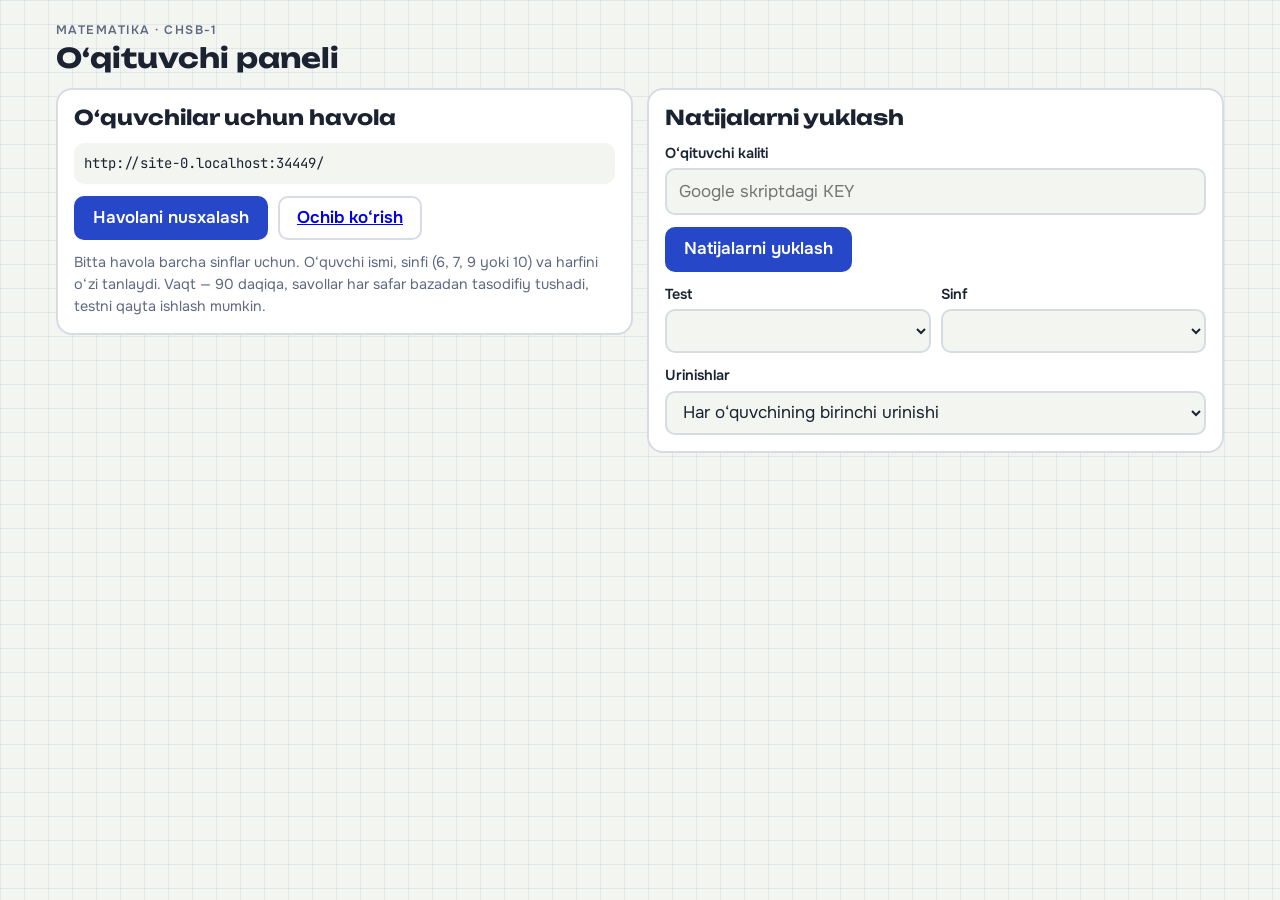
<file: teacher.html>
<!doctype html>
<html lang="uz">
<head>
<meta charset="utf-8">
<meta name="viewport" content="width=device-width,initial-scale=1,viewport-fit=cover">
<title>CHSB-1 O‘qituvchi Paneli</title>
<link rel="preconnect" href="https://fonts.googleapis.com">
<link rel="stylesheet" href="https://fonts.googleapis.com/css2?family=Unbounded:wght@500;700&family=Onest:wght@400;500;600;700&family=JetBrains+Mono:wght@500;700&display=swap">
<link rel="stylesheet" href="style.css?v=20261028a">
<style>
.grid2{display:grid;align-items:start;grid-template-columns:repeat(auto-fit,minmax(min(100%,320px),1fr));gap:14px}
.stats{display:grid;grid-template-columns:repeat(auto-fit,minmax(140px,1fr));gap:10px}
.stat{background:var(--bg);border-radius:12px;padding:10px 12px}
.stat b{display:block;font-family:var(--f-mono);font-size:1.6em;line-height:1.1}
.stat span{font-size:.8em;color:var(--muted)}
.qrow{display:grid;grid-template-columns:2.4em minmax(0,1fr) 3.4em;gap:8px;align-items:center;font-size:.88em}
.qrow .n{font-weight:700;font-family:var(--f-mono)}
.qrow .p{font-family:var(--f-mono);font-weight:700;text-align:right}
.qrow .t{display:block;font-size:.85em;color:var(--muted);white-space:nowrap;overflow:hidden;text-overflow:ellipsis}
.bar i.lo{background:var(--bad)} .bar i.mid{background:var(--warn)} .bar i.hi{background:var(--ok)}
.tablewrap{overflow-x:auto}
table.st{border-collapse:collapse;width:100%;font-size:.9em;font-variant-numeric:tabular-nums}
table.st th,table.st td{padding:6px 8px;border-bottom:1.5px solid var(--line);text-align:left;white-space:nowrap}
table.st th{font-size:.8em;color:var(--muted);text-transform:uppercase;letter-spacing:.06em}
table.st tr.click{cursor:pointer} table.st tr.click:hover td{background:var(--bg)}
table.st td.num{text-align:right;font-family:var(--f-mono)}
.chips{display:flex;flex-wrap:wrap;gap:4px}
.chip{font-family:var(--f-mono);font-size:.78em;padding:2px 6px;border-radius:6px;background:var(--ok-bg);color:var(--ok);font-weight:700}
.chip.bad{background:var(--bad-bg);color:var(--bad)}
.parts{display:flex;flex-wrap:wrap;gap:8px}
.parts label{display:flex;gap:6px;align-items:center;border:2px solid var(--line);border-radius:10px;padding:4px 10px;cursor:pointer}
.link{font-family:var(--f-mono);font-size:.82em;word-break:break-all;background:var(--bg);border-radius:10px;padding:10px}
</style>
</head>
<body>
<div class="wrap wide" id="app">
  <div><span class="eyebrow">Matematika · CHSB-1</span><h1>O‘qituvchi paneli</h1></div>

  <div class="grid2">
    <section class="card" aria-labelledby="h-link">
      <h2 id="h-link">O‘quvchilar uchun havola</h2>
      <div class="link" id="lnk"></div>
      <div class="row"><button class="btn primary" id="copy">Havolani nusxalash</button><a class="btn" id="open" target="_blank" rel="noopener">Ochib ko‘rish</a><span id="cmsg" class="muted"></span></div>
      <span class="muted" style="font-size:.85em">Bitta havola barcha sinflar uchun. O‘quvchi ismi, sinfi (6, 7, 9 yoki 10) va harfini o‘zi tanlaydi. Vaqt — 90 daqiqa, savollar har safar bazadan tasodifiy tushadi, testni qayta ishlash mumkin.</span>
    </section>

    <section class="card" aria-labelledby="h-res">
      <h2 id="h-res">Natijalarni yuklash</h2>
      <div class="field"><label for="key">O‘qituvchi kaliti</label><input id="key" type="password" autocomplete="current-password" placeholder="Google skriptdagi KEY"></div>
      <div class="row"><button class="btn primary" id="load">Natijalarni yuklash</button><span id="lmsg" class="muted"></span></div>
      <div class="row">
        <div class="field"><label for="ft">Test</label><select id="ft"></select></div>
        <div class="field"><label for="fc">Sinf</label><select id="fc"></select></div>
      </div>
      <div class="field"><label for="fa">Urinishlar</label><select id="fa">
        <option value="first">Har o‘quvchining birinchi urinishi</option>
        <option value="best">Har o‘quvchining eng yaxshi urinishi</option>
        <option value="last">Har o‘quvchining oxirgi urinishi</option>
        <option value="all">Barcha urinishlar</option></select></div>
    </section>
  </div>

  <section class="card" id="sum" hidden></section>
  <div class="grid2" id="bys" hidden>
    <section class="card" id="byq"></section>
    <section class="card" id="byp"></section>
  </div>
  <section class="card" id="stu" hidden></section>
  <section class="card" id="unf" hidden></section>
</div>

<script>
</script>
<script src="config.js?v=20261028a"></script>
<script src="common.js?v=20261028a"></script>
<script>
CHSB.boot([6, 7, 9, 10], function(){
let G = 6, Q = CHSB.load(6).questions, RQ = Q;
const CFG = window.CHSB_CONFIG || {}, esc = CHSB.esc, LET = "ABCD";
const $ = s => document.querySelector(s);
const fmt = v => String(v).replace(".", ",");
const ls = { get(k) { try { return localStorage.getItem(k); } catch (e) { return null; } }, set(k, v) { try { localStorage.setItem(k, v); } catch (e) {} } };

/* ---------- havola ---------- */
const LINK = location.href.replace(/[^/]*([?#].*)?$/, "");
$("#lnk").textContent = LINK;
$("#open").href = LINK;
$("#copy").onclick = async () => {
  try { await navigator.clipboard.writeText(LINK); $("#cmsg").textContent = "Nusxalandi."; }
  catch (e) { const r = document.createRange(); r.selectNodeContents($("#lnk")); const s = getSelection(); s.removeAllRanges(); s.addRange(r); $("#cmsg").textContent = "Belgilandi — nusxalang."; }
};

/* ---------- natijalar ---------- */
let ROWS = [], STARTS = [];
const isStart = x => /-S$/.test(String(x.id));
$("#key").value = ls.get("chsb-key") || "";
if (!CFG.endpoint) $("#lmsg").textContent = "config.js da endpoint ko‘rsatilmagan.";
$("#load").onclick = async () => {
  if (!CFG.endpoint) return;
  const key = $("#key").value.trim(); ls.set("chsb-key", key);
  $("#lmsg").textContent = "Yuklanmoqda…";
  try {
    const r = await fetch(CFG.endpoint + "?key=" + encodeURIComponent(key));
    const j = await r.json();
    if (!j.ok) { $("#lmsg").textContent = j.error === "key" ? "Kalit noto‘g‘ri." : "Xato: " + (j.error || "noma’lum"); return; }
    ROWS = j.rows.filter(x => x && !isStart(x) && Array.isArray(x.items) && x.items.length);
    STARTS = j.rows.filter(x => x && isStart(x));
    $("#lmsg").textContent = `${ROWS.length} ta natija yuklandi.`;
    fillFilters(); render();
  } catch (e) { $("#lmsg").textContent = "Ulanib bo‘lmadi. Internet va skript manzilini tekshiring."; }
};
function fillFilters() {
  const tests = [...new Set(ROWS.concat(STARTS).map(r => r.test))];
  const last = ls.get("chsb-ft");
  $("#ft").innerHTML = tests.map(t => `<option value="${esc(t)}" ${t === last ? "selected" : ""}>${CHSB.testLabel(t)}</option>`).join("");
  fillCls();
}
function fillCls() {
  const t = $("#ft").value;
  const cls = [...new Set(ROWS.concat(STARTS).filter(r => r.test === t).map(r => r.cls))].sort();
  $("#fc").innerHTML = `<option value="">Barcha sinflar</option>` + cls.map(c => `<option>${esc(c)}</option>`).join("");
}
$("#ft").onchange = () => { ls.set("chsb-ft", $("#ft").value); fillCls(); render(); };
$("#fc").onchange = render;
$("#fa").value = ls.get("chsb-fa") || "first";
$("#fa").onchange = () => { ls.set("chsb-fa", $("#fa").value); render(); };
const who = r => r.test + "|" + String(r.cls).toUpperCase() + "|" + String(r.name).toLowerCase().replace(/\s+/g, " ").trim();
const tm = r => new Date(r.time || r.finished || 0).getTime();
function pickAttempts(rows) {
  const g = {};
  rows.slice().sort((a, b) => tm(a) - tm(b)).forEach(r => { (g[who(r)] = g[who(r)] || []).push(r); });
  const out = [];
  Object.values(g).forEach(list => {
    list.forEach((r, i) => { r._att = i + 1; r._cnt = list.length; });
    const mode = $("#fa").value;
    if (mode === "all") out.push(...list);
    else if (mode === "last") out.push(list[list.length - 1]);
    else if (mode === "best") out.push(list.reduce((a, b) => (b.score > a.score ? b : a)));
    else out.push(list[0]);
  });
  return out;
}

function stats(rows) {
  const per = {};
  rows.forEach(r => r.items.forEach(it => { const s = per[it.n] = per[it.n] || { ok: 0, all: 0 }; s.all++; if (it.ok) s.ok++; }));
  const qp = n => per[n] && per[n].all ? per[n].ok / per[n].all * 100 : null;
  const wp = list => { let s = 0, w = 0; list.forEach(n => { const v = qp(n); if (v !== null) { s += v * RQ[n].ball; w += RQ[n].ball; } }); return w ? s / w : null; };
  return { per, qp, wp };
}
const cls3 = v => v === null ? "" : v < 50 ? "lo" : v < 75 ? "mid" : "hi";
const pc = v => v === null ? "—" : Math.round(v) + "%";

/* boshlagan, lekin natijasi kelmagan urinishlar */
function renderUnfinished(t, c) {
  const done = new Set(ROWS.map(r => String(r.id)));
  const now = Date.now();
  const list = STARTS.filter(s => s.test === t && (!c || s.cls === c) && !done.has(String(s.id).replace(/-S$/, "")))
    .sort((a, b) => tm(b) - tm(a));
  const box = $("#unf");
  box.hidden = !list.length;
  if (!list.length) return;
  box.innerHTML = `<h2>Boshlagan, lekin yakunlamagan</h2>
    <span class="muted" style="font-size:.85em">Testni boshlagan, ammo natijasi kelmagan urinishlar. 90 daqiqadan oshganlari — tashlab ketilgan; o‘quvchi sahifani qayta ochsa, natija o‘zi yuboriladi va bu ro‘yxatdan chiqadi.</span>
    <div class="tablewrap"><table class="st"><thead><tr><th>O‘quvchi</th><th>Sinf</th><th>Boshlagan</th><th>Holat</th></tr></thead><tbody>` +
    list.map(s => { const going = now - tm(s) < 90 * 60 * 1000;
      return `<tr><td>${esc(s.name)}</td><td>${esc(s.cls)}</td><td>${new Date(tm(s)).toLocaleString("uz-UZ", { day: "2-digit", month: "2-digit", hour: "2-digit", minute: "2-digit" })}</td>
        <td><span class="tag" style="color:${going ? "var(--accent)" : "var(--bad)"}">${going ? "hozir yechmoqda" : "yakunlamagan"}</span></td></tr>`; }).join("") +
    `</tbody></table></div>`;
}
function render() {
  const t = $("#ft").value, c = $("#fc").value;
  RQ = CHSB.load(CHSB.gradeOfTest(t)).questions;
  renderUnfinished(t, c);
  const rows = pickAttempts(ROWS.filter(r => r.test === t && (!c || r.cls === c)));
  ["#sum", "#bys", "#stu"].forEach(s => $(s).hidden = !rows.length);
  if (!rows.length) return;
  const { per, qp, wp } = stats(rows);
  const qsAll = Object.keys(per).map(Number).sort((a, b) => a - b);
  const avg = rows.reduce((a, r) => a + r.score, 0) / rows.length, max = rows[0].max;
  const subj = rows.map(r => CHSB.subjectScores(RQ, r.items));
  const subjAvg = (subj[0] || []).map((x, k) => ({ name: x.name, max: x.max, avg: subj.reduce((a, s) => a + ((s[k] && s[k].score) || 0), 0) / rows.length }));
  const hard = qsAll.filter(n => qp(n) !== null).sort((a, b) => qp(a) - qp(b)).slice(0, 5);
  $("#sum").innerHTML = `<h2>${CHSB.testLabel(t)}${c ? " · " + esc(c) : ""}</h2>
    <div class="stats">
      <div class="stat"><b>${new Set(rows.map(who)).size}</b><span>qatnashgan o‘quvchi${$("#fa").value === "all" ? " · " + rows.length + " urinish" : ""}</span></div>
      ${subjAvg.length ? "" : `<div class="stat"><b>${fmt(Math.round(avg * 10) / 10)}</b><span>o‘rtacha ball / ${fmt(max)}</span></div>`}
      <div class="stat"><b>${pc(wp(qsAll))}</b><span>umumiy o‘zlashtirish</span></div>
      <div class="stat"><b>${rows.filter(r => r.score / r.max >= .6).length}</b><span>60% va undan yuqori</span></div>
      ${subjAvg.map(x => `<div class="stat"><b>${fmt(Math.round(x.avg * 10) / 10)}</b><span>${x.name}: o‘rtacha ball / ${fmt(x.max)}</span></div>`).join("")}
    </div>
    <div><span class="eyebrow">Eng qiyin savollar</span><div class="chips" style="margin-top:6px">${hard.map(n => `<span class="chip bad">${n}-savol · ${pc(qp(n))}</span>`).join("")}</div></div>`;
  $("#byq").innerHTML = `<h2>Savollar bo‘yicha</h2>` + qsAll.map(n => { const v = qp(n);
    return `<div class="qrow"><span class="n">${n}.</span><span><span class="bar"><i class="${cls3(v)}" style="width:${v || 0}%"></i></span><span class="t">${esc(RQ[n].topic)} · ${per[n].ok}/${per[n].all}</span></span><span class="p">${pc(v)}</span></div>`; }).join("");
  const grp = [];
  const subjects = [...new Set(qsAll.map(n => RQ[n].subject).filter(Boolean))];
  subjects.forEach(s => grp.push({ name: s, list: qsAll.filter(n => RQ[n].subject === s), strong: true }));
  CHSB.parts(CHSB.gradeOfTest(t), RQ).forEach(p => { const list = qsAll.filter(n => n >= p.from && n <= p.to); if (list.length && !grp.some(g => g.list.join() === list.join())) grp.push({ name: p.label + " " + p.from + "–" + p.to, list }); });
  $("#byp").innerHTML = `<h2>${subjects.length ? "Fanlar va qismlar bo‘yicha" : "Qismlar bo‘yicha"}</h2>` + grp.map(g => { const v = wp(g.list);
    return `<div class="qrow" style="grid-template-columns:6.5em minmax(0,1fr) 3.4em"><span class="n" style="font-family:var(--f-body)">${g.strong ? "<b>" + g.name + "</b>" : g.name}</span><span><span class="bar"><i class="${cls3(v)}" style="width:${v || 0}%"></i></span><span class="t">${g.list[0]}–${g.list[g.list.length - 1]}-savollar</span></span><span class="p">${pc(v)}</span></div>`; }).join("") +
    `<span class="muted" style="font-size:.82em">Qism va umumiy foizlar savollar balliga mutanosib (qiyin savol ko‘proq hisobga olinadi).</span>`;
  const sorted = rows.slice().sort((a, b) => b.score - a.score || tm(a) - tm(b));
  $("#stu").innerHTML = `<h2>O‘quvchilar</h2><div class="tablewrap"><table class="st"><thead><tr><th>#</th><th>O‘quvchi</th><th>Sinf</th><th>Urinish</th>${subjAvg.length ? subjAvg.map(x => `<th>${x.name} (${fmt(x.max)})</th>`).join("") : "<th>Ball</th><th>%</th>"}<th>Vaqt</th><th>Sana</th></tr></thead><tbody>` +
    sorted.map((r, i) => `<tr class="click" data-i="${i}"><td>${i + 1}</td><td>${esc(r.name)}${r.timeout ? ' <span class="tag" style="color:var(--warn)">vaqt tugagan</span>' : ""}</td><td>${esc(r.cls)}</td><td class="num">${r._att}/${r._cnt}</td>${subjAvg.length ? CHSB.subjectScores(RQ, r.items).map(x => `<td class="num">${fmt(x.score)}</td>`).join("") : `<td class="num">${fmt(r.score)}</td><td class="num">${Math.round(r.score / r.max * 100)}%</td>`}<td class="num">${CHSB.mmss(Math.min(r.seconds, 90 * 60))}</td><td>${new Date(r.time || r.finished).toLocaleString("uz-UZ", { day: "2-digit", month: "2-digit", hour: "2-digit", minute: "2-digit" })}</td></tr>
      <tr hidden data-d="${i}"><td colspan="${subjAvg.length ? 6 + subjAvg.length : 8}"><div class="chips">${r.items.map(it => { const p = RQ[it.n] && RQ[it.n].problems && RQ[it.n].problems[it.p];
        const right = p ? LET[p.answer] : "?"; const got = it.a === null ? "—" : LET[it.a];
        return `<span class="chip${it.ok ? "" : " bad"}" title="To‘g‘ri javob: ${right}">${it.n}: ${got}${it.ok ? "" : "→" + right}</span>`; }).join("")}</div></td></tr>`).join("") +
    `</tbody></table></div><span class="muted" style="font-size:.82em">Qatorni bosing: har savol bo‘yicha o‘quvchi javobi (xato bo‘lsa, → to‘g‘ri javob).</span>`;
  document.querySelectorAll("#stu tr.click").forEach(tr => tr.onclick = () => { const d = document.querySelector(`#stu tr[data-d="${tr.dataset.i}"]`); d.hidden = !d.hidden; });
}
});
</script>
</body>
</html>
</file>
<file: style.css>
/* Katak daftar ustidagi kartochkalar; telefon uchun bitta ustun, keng ekranda markazda */
[hidden]{display:none!important}
:root{
  --bg:#f3f5f1; --grid:rgba(60,90,160,.09); --surface:#ffffff; --ink:#1b2231; --muted:#5f6880;
  --line:#d6dbe4; --accent:#2747c9; --accent-ink:#ffffff; --ok:#167c45; --ok-bg:#dff3e7;
  --bad:#c2352b; --bad-bg:#fbe3e0; --warn:#b26a00; --warn-bg:#fff1d6;
  --c1:#2747c9; --c2:#8a46b8; --c3:#0e8a8a; --c4:#d97a1e;
  --f-display:"Unbounded","Trebuchet MS",sans-serif;
  --f-body:"Onest","Segoe UI",Roboto,Arial,sans-serif;
  --f-mono:"JetBrains Mono",ui-monospace,Consolas,monospace;
}
@media (prefers-color-scheme: dark){:root:not([data-theme="light"]){
  --bg:#141c22; --grid:rgba(255,255,255,.035); --surface:#1c262e; --ink:#e9eef1; --muted:#9aa7b3;
  --line:#2f3c47; --accent:#7f9dff; --accent-ink:#0e1530; --ok:#4fcf8a; --ok-bg:#163527;
  --bad:#ff7d70; --bad-bg:#3c1c1a; --warn:#ffb347; --warn-bg:#3a2a10;
  --c1:#7f9dff; --c2:#c89af0; --c3:#4fd0cf; --c4:#ffb066; color-scheme:dark}}
:root[data-theme="dark"]{
  --bg:#141c22; --grid:rgba(255,255,255,.035); --surface:#1c262e; --ink:#e9eef1; --muted:#9aa7b3;
  --line:#2f3c47; --accent:#7f9dff; --accent-ink:#0e1530; --ok:#4fcf8a; --ok-bg:#163527;
  --bad:#ff7d70; --bad-bg:#3c1c1a; --warn:#ffb347; --warn-bg:#3a2a10;
  --c1:#7f9dff; --c2:#c89af0; --c3:#4fd0cf; --c4:#ffb066; color-scheme:dark}

*,*::before,*::after{box-sizing:border-box}
html,body{margin:0}
body{background:var(--bg);color:var(--ink);font-family:var(--f-body);font-size:17px;line-height:1.5;
  background-image:linear-gradient(var(--grid) 1px,transparent 1px),linear-gradient(90deg,var(--grid) 1px,transparent 1px);
  background-size:24px 24px;min-height:100vh}
button,input,select{font:inherit;color:inherit}
button{cursor:pointer}
:focus-visible{outline:3px solid var(--accent);outline-offset:2px}
.wrap{max-width:860px;margin:0 auto;padding:16px max(16px,env(safe-area-inset-right,0px)) 40px max(16px,env(safe-area-inset-left,0px));display:flex;flex-direction:column;gap:14px}
.wrap.wide{max-width:1200px}
h1,h2,h3{font-family:var(--f-display);font-weight:700;margin:0;line-height:1.2;text-wrap:balance}
h1{font-size:1.6em} h2{font-size:1.2em} h3{font-size:1em}
.eyebrow{font-size:.72em;letter-spacing:.12em;text-transform:uppercase;color:var(--muted);font-weight:600}
.muted{color:var(--muted)}
.card{background:var(--surface);border:2px solid var(--line);border-radius:16px;padding:16px;display:flex;flex-direction:column;gap:12px;min-width:0}
.btn{border:2px solid var(--line);background:var(--surface);border-radius:10px;padding:.45em 1em;font-weight:600}
.btn:hover:not([disabled]){border-color:var(--accent)}
.btn.primary{background:var(--accent);border-color:var(--accent);color:var(--accent-ink)}
.btn.danger{border-color:var(--bad);color:var(--bad)}
.btn[disabled]{opacity:.45;cursor:default}
.row{display:flex;gap:10px;flex-wrap:wrap;align-items:center}
.field{display:flex;flex-direction:column;gap:4px;flex:1 1 200px;min-width:0}
.card > .field{flex:none}
.field label{font-weight:600;font-size:.85em}
.field input,.field select{border:2px solid var(--line);border-radius:10px;padding:.5em .7em;background:var(--bg);width:100%}
.note{padding:10px 12px;border-radius:10px;background:var(--warn-bg);color:var(--ink);font-size:.9em}
.note.ok{background:var(--ok-bg)} .note.bad{background:var(--bad-bg)}
.tag{display:inline-block;font-size:.72em;font-weight:700;padding:.1em .55em;border-radius:99px;border:1.5px solid currentColor}
.bar{height:8px;border-radius:99px;background:var(--line);overflow:hidden}
.bar i{display:block;height:100%;background:var(--accent);border-radius:99px}
.mono{font-family:var(--f-mono);font-variant-numeric:tabular-nums}

/* masala */
.ptext p{margin:.2em 0}
.ptext .ask{font-weight:600}
.figbox{overflow-x:auto}
.fig{max-width:min(100%,560px);height:auto;display:block}
.ft{fill:var(--ink);font-family:var(--f-body);font-size:20px}
.ft.small{font-size:16px;fill:var(--muted)} .ft.b{font-weight:700}
.tbl{border-collapse:collapse;font-variant-numeric:tabular-nums;font-size:.92em}
.tbl th,.tbl td{border:1.5px solid var(--line);padding:.2em .6em;text-align:center}
.tbl th{background:var(--bg)}
.match{display:grid;grid-template-columns:minmax(0,3fr) minmax(0,1.3fr);gap:.4em 1em}
.match ol{list-style:none;margin:0;padding:0;display:flex;flex-direction:column;gap:.2em}
.match .mc{display:grid;grid-template-columns:1fr 1fr;gap:.2em .6em;align-content:start}
.match .mc li{background:var(--bg);border-radius:8px;padding:0 .4em}
@media (max-width:600px){.match{grid-template-columns:1fr}}
.opts{display:grid;grid-template-columns:repeat(2,minmax(0,1fr));gap:8px}
@media (max-width:600px){.opts{grid-template-columns:1fr}}
.opt{display:flex;align-items:center;gap:10px;text-align:left;border:2.5px solid var(--line);background:var(--surface);border-radius:12px;padding:8px 10px;min-height:52px}
.opt .L{font-family:var(--f-display);font-weight:700;flex:none;width:30px;height:30px;border-radius:50%;display:grid;place-items:center;background:var(--bg);font-size:.85em}
.opt.sel{border-color:var(--accent);background:color-mix(in srgb,var(--accent) 10%,var(--surface))}
.opt.sel .L{background:var(--accent);color:var(--accent-ink)}
.opt.ok{border-color:var(--ok);background:var(--ok-bg)} .opt.ok .L{background:var(--ok);color:var(--surface)}
.opt.bad{border-color:var(--bad);background:var(--bad-bg)} .opt.bad .L{background:var(--bad);color:var(--surface)}
.steps{list-style:none;margin:0;padding:0;display:flex;flex-direction:column;gap:6px;counter-reset:s}
.steps li{display:flex;gap:8px;align-items:baseline;padding:6px 10px;border-left:4px solid var(--c3);background:var(--bg);border-radius:0 10px 10px 0;min-width:0;overflow-x:auto}
.steps li::before{counter-increment:s;content:counter(s);font-family:var(--f-display);font-weight:700;font-size:.8em;color:var(--c3);flex:none}
.steps li:last-child{border-left-color:var(--ok)}
mjx-container{max-width:100%;overflow-x:auto;overflow-y:hidden}
</file>
